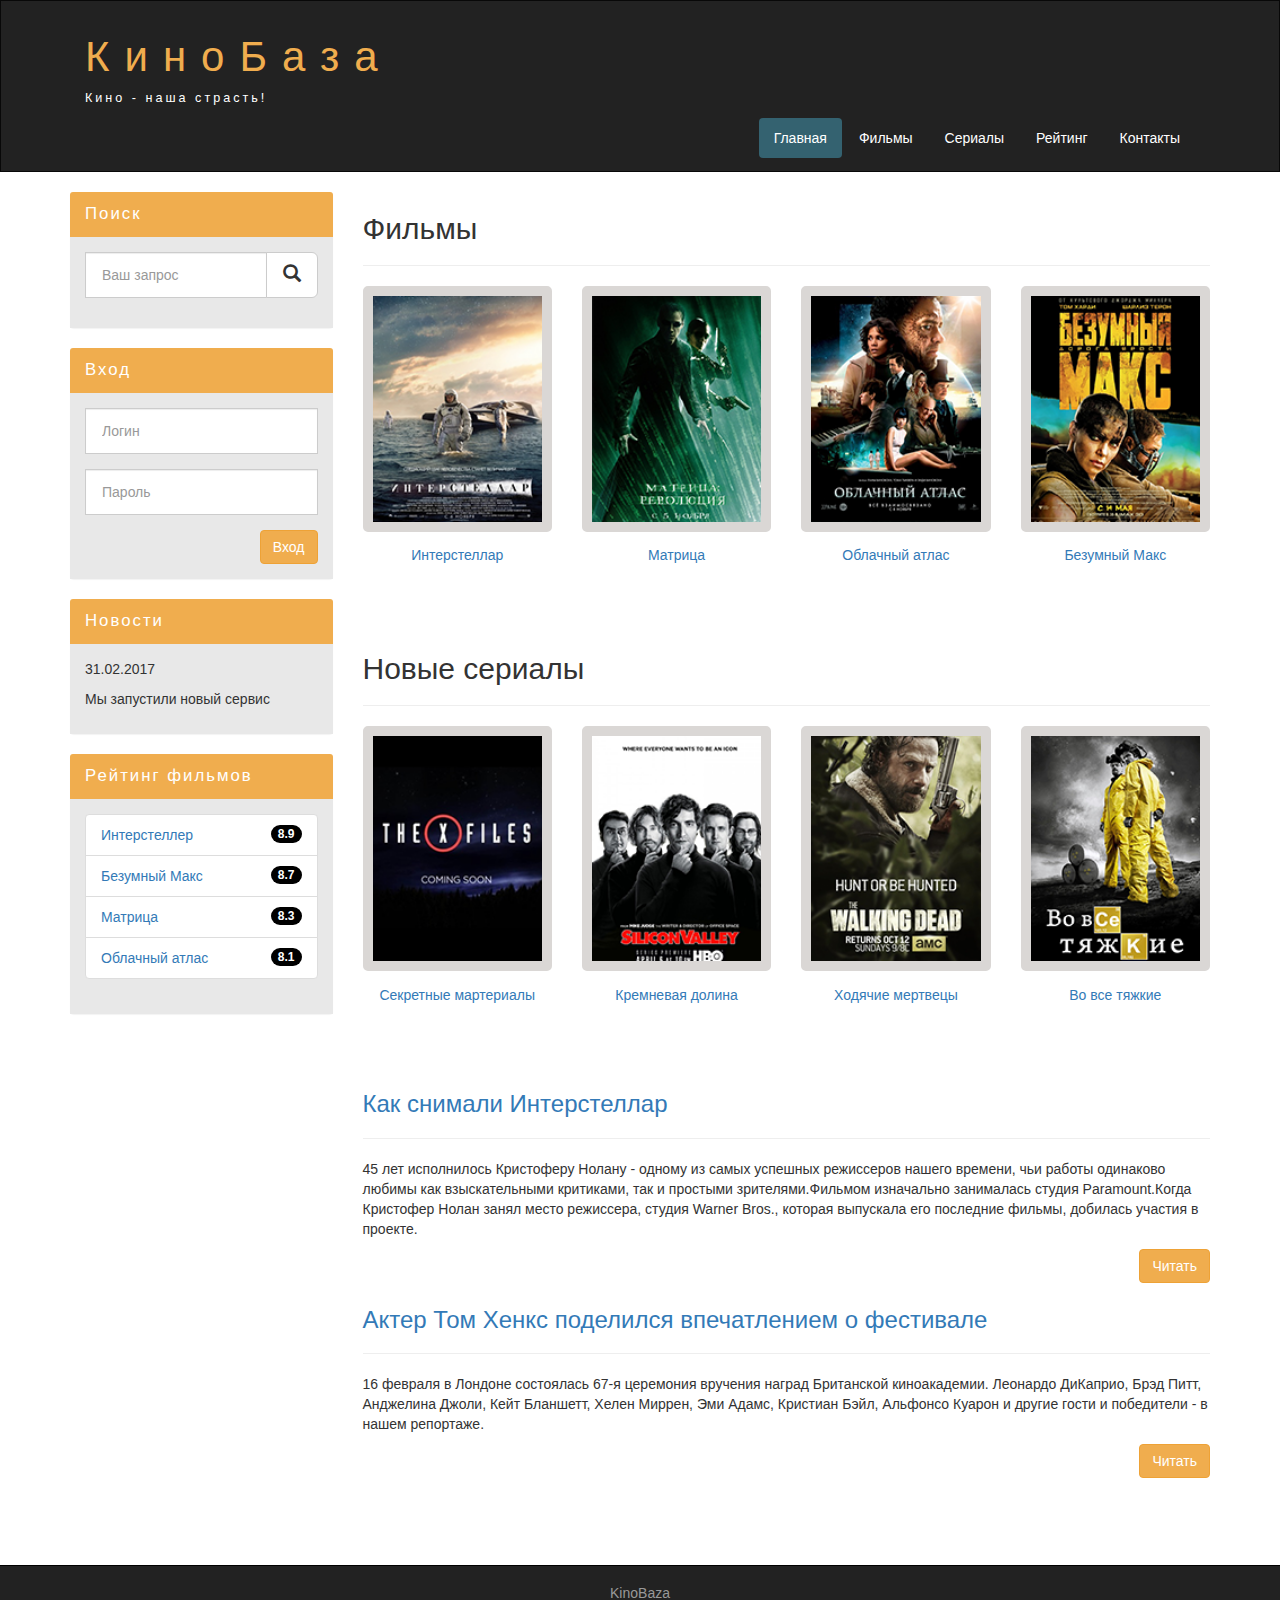
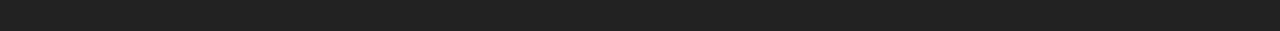
<file: index.html>
<!DOCTYPE html>
<html lang="en">
<head>
  <meta charset="UTF-8">
  <meta http-equiv="X-UA-Compatible" content="IE=edge">
  <meta name="viewport" content="width=device-width, initial-scale=1">
 
  <title>КиноБаза Bootstrap</title>


  <link href="assets/css/bootstrap.min.css" rel="stylesheet">


  <link href="assets/css/style.css" rel="stylesheet">
</head>
<body>


   <div class="container-fluid">
    <div class="row">
      
      <nav role="navigation" class="navbar navbar-inverse">
        <div class="container">
          
          <div class="navbar-header header">
            
            <div class="container">
              <div class="row">
                <div class="col-lg-12">
                  <h1><a href="index.html">КиноБаза</a></h1>
                  <p>Кино - наша страсть!</p>
                </div>
              </div>
            </div>


            <button type="button" data-target="#navbarCollapse" data-toggle="collapse" class="navbar-toggle">
              <span class="sr-only">Toggle navigation</span>
              <span class="icon-bar"></span>
              <span class="icon-bar"></span>
              <span class="icon-bar"></span>

            </button>


          </div>

           <div id="navbarCollapse" class="collapse navbar-collapse navbar-right">
            
            <ul class="nav nav-pills">
              <li class="active"> <a href="index.html">Главная</a> </li>
              <li> <a href="films.html">Фильмы</a> </li>
              <li> <a href="serials.html">Сериалы</a> </li>
              <li> <a href="rating.html">Рейтинг</a> </li>
              <li> <a href="contact.html">Контакты</a> </li>

            </ul>


           </div>

        </div>
      </nav>
    </div>
   </div>

   <div class="wrapper">
    
    <div class="container">
      
      <div class="row">
        
        <div class="col-lg-9 col-lg-push-3"> 

          <form role="search" class="visible-xs">
            <div class="form-group">
              <div class="input-group">
                <input type="search" class="form-control input-lg" placeholder="Ваш запрос">
                <div class="input-group-btn">
                  <button class="btn btn-default btn-lg" type="submit"><i class="glyphicon glyphicon-search"></i></button>

                </div>
              </div>
            </div>
          </form>

          <h2>Фильмы</h2>
          <hr>
          <div class="row">
            
            <div class="films_block col-lg-3 col-md-3 col-sm-3 col-xs-6">
              <a href="show.html"><img src="assets/img/inter.png" alt="Интерстеллар"></a>
              <div class="films_label"><a href="show.html">Интерстеллар</a></div>
            </div>  

            <div class="films_block col-lg-3 col-md-3 col-sm-3 col-xs-6">
              <a href="matrix.html"><img src="assets/img/matrix.png" alt="Матрица"></a>
              <div class="films_label"><a href="matrix.html">Матрица</a></div>
            </div>
            <div class="films_block col-lg-3 col-md-3 col-sm-3 col-xs-6">
              <a href="cloud.html"><img src="assets/img/cloud.png" alt="Облачный атлас"></a>
              <div class="films_label"><a href="cloud.html">Облачный атлас</a></div>
            </div>
            <div class="films_block col-lg-3 col-md-3 col-sm-3 col-xs-6">
              <a href="madmax.html"><img src="assets/img/max.png" alt="Безумный Макс"></a>
              <div class="films_label"><a href="madmax.html">Безумный Макс</a></div>
            </div>
          </div>
          <div class="margin-8"></div>

          <h2>Новые сериалы</h2>
          <hr>
          <div class="row">

            <div class="films_block col-lg-3 col-md-3 col-sm-3 col-xs-6">
              <a href="xfiles.html"><img src="assets/img/xfiles.png" alt="Секретные мартериалы"></a>
              <div class="films_label"><a href="#">Секретные мартериалы</a></div>
            </div>

            <div class="films_block col-lg-3 col-md-3 col-sm-3 col-xs-6">
              <a href="silicon.html"><img src="assets/img/silicon.png" alt="Кремневая долина"></a>
              <div class="films_label"><a href="silicon.html">Кремневая долина</a></div>
            </div>

            <div class="films_block col-lg-3 col-md-3 col-sm-3 col-xs-6">
                   <a href="dead.html"><img src="assets/img/dead.png" alt="Ходячие мертвецы"></a>
                  <div class="films_label"><a href="dead.html">Ходячие мертвецы</a></div>
            </div>

            <div class="films_block col-lg-3 col-md-3 col-sm-3 col-xs-6">
                   <a href="breakingbad.html"><img src="assets/img/breakingbad.png" alt="Во все тяжкие"></a>
                  <div class="films_label"><a href="breakingbad.html">Во все тяжкие</a></div>
                </div>
            
          </div>
          <div class="margin-8"></div>

          <a href="show.html"><h3>Как снимали Интерстеллар</h3></a>
          <hr>
          <p>
            45 лет исполнилось Кристоферу Нолану - одному из самых успешных режиссеров нашего времени, чьи работы одинаково любимы как взыскательными критиками, так и простыми зрителями.Фильмом изначально занималась студия Paramount.Когда Кристофер Нолан занял место режиссера, студия Warner Bros., которая выпускала его последние фильмы, добилась участия в проекте.
          </p>
          <a href="show.html" class="btn btn-warning pull-right">Читать</a>

          <div class="margin-8"></div>

          <a href="show.html"><h3>Актер Том Хенкс поделился впечатлением о фестивале</h3></a>
          <hr>
          <p>
            16 февраля в Лондоне состоялась 67-я церемония вручения наград Британской киноакадемии. Леонардо ДиКаприо, Брэд Питт, Анджелина Джоли, Кейт Бланшетт, Хелен Миррен, Эми Адамс, Кристиан Бэйл, Альфонсо Куарон и другие гости и победители - в нашем репортаже.
          </p>
          <a href="show.html" class="btn btn-warning pull-right">Читать</a>

          <div class="margin-8"clear></div>

                </div>

                <div class="col-lg-3 col-lg-pull-9"> 

                  <div class="panel panel-info hidden-xs">
                    <div class="panel-heading"><div class="sidebar-header">Поиск</div></div>
                    <div class="panel-body">
                      <form role="search">
                        <div class="form-group">
                          <div class="input-group">
                            <input type="search" class="form-control input-lg" placeholder="Ваш запрос">
                            <div class="input-group-btn">
                              <button class="btn btn-default btn-lg" type="submit"><i class="glyphicon glyphicon-search"></i></button>
                            </div>
                          </div>
                        </div>
                      </form>
                    </div>
                  </div>

                  <div class="panel panel-info">
                    <div class="panel-heading"><div class="sidebar-header">Вход</div></div>
                    <div class="panel-body">
                      
                      <form role="form">
                        <div class="form-group">
                          <input type="text" class="form-control input-lg" placeholder="Логин">
                        </div>

                        <div class="form-group">
                          <input type="password" class="form-control input-lg" placeholder="Пароль">
                        </div>

                        
                          <button type="submit" class="btn btn-warning pull-right">Вход</button>
                        </form>
                    </div>
                  </div>


                  
                  <div class="panel panel-info">
                    <div class="panel-heading"><div class="sidebar-header">Новости</div></div>
                    <div class="panel-body">

                    <p>31.02.2017</p>
                    <p>Мы запустили новый сервис</p>
                  </div>
                </div>

               <div class="panel panel-info">
                    <div class="panel-heading"><div class="sidebar-header">Рейтинг фильмов</div></div>
                    <div class="panel-body">

                      <ul class="list-group">
                        
                        <li class="list-group-item list-group-warning">
                          <span class="badge">8.9</span>
                          <a href="show.html">Интерстеллер</a>
                        </li>

                        <li class="list-group-item list-group-warning">
                          <span class="badge">8.7</span>
                          <a href="madmax.html">Безумный Макс</a>
                        </li>

                        <li class="list-group-item list-group-warning">
                          <span class="badge">8.3</span>
                          <a href="matrix.html">Матрица</a>
                        </li>

                        <li class="list-group-item list-group-warning">
                          <span class="badge">8.1</span>
                          <a href="cloud.html">Облачный атлас</a>
                        </li>
                      </ul>

        </div>
        </div>
      </div>
      </div>
     </div>

     <div class="clear"></div>

 </div>
 <footer>
  
  <div class="container">
    <p class="text-center"> <a href="https://www.kinopoisk.ru">KinoBaza</a></p>
  </div>
 </footer>

    <script src="https://ajax.googleapis.com/ajax/libs/jquery/1.11.3/jquery.min.js"></script>

  <script src="assets/js/bootstrap.min.js"></script>
  
</body>
</html>
</file>
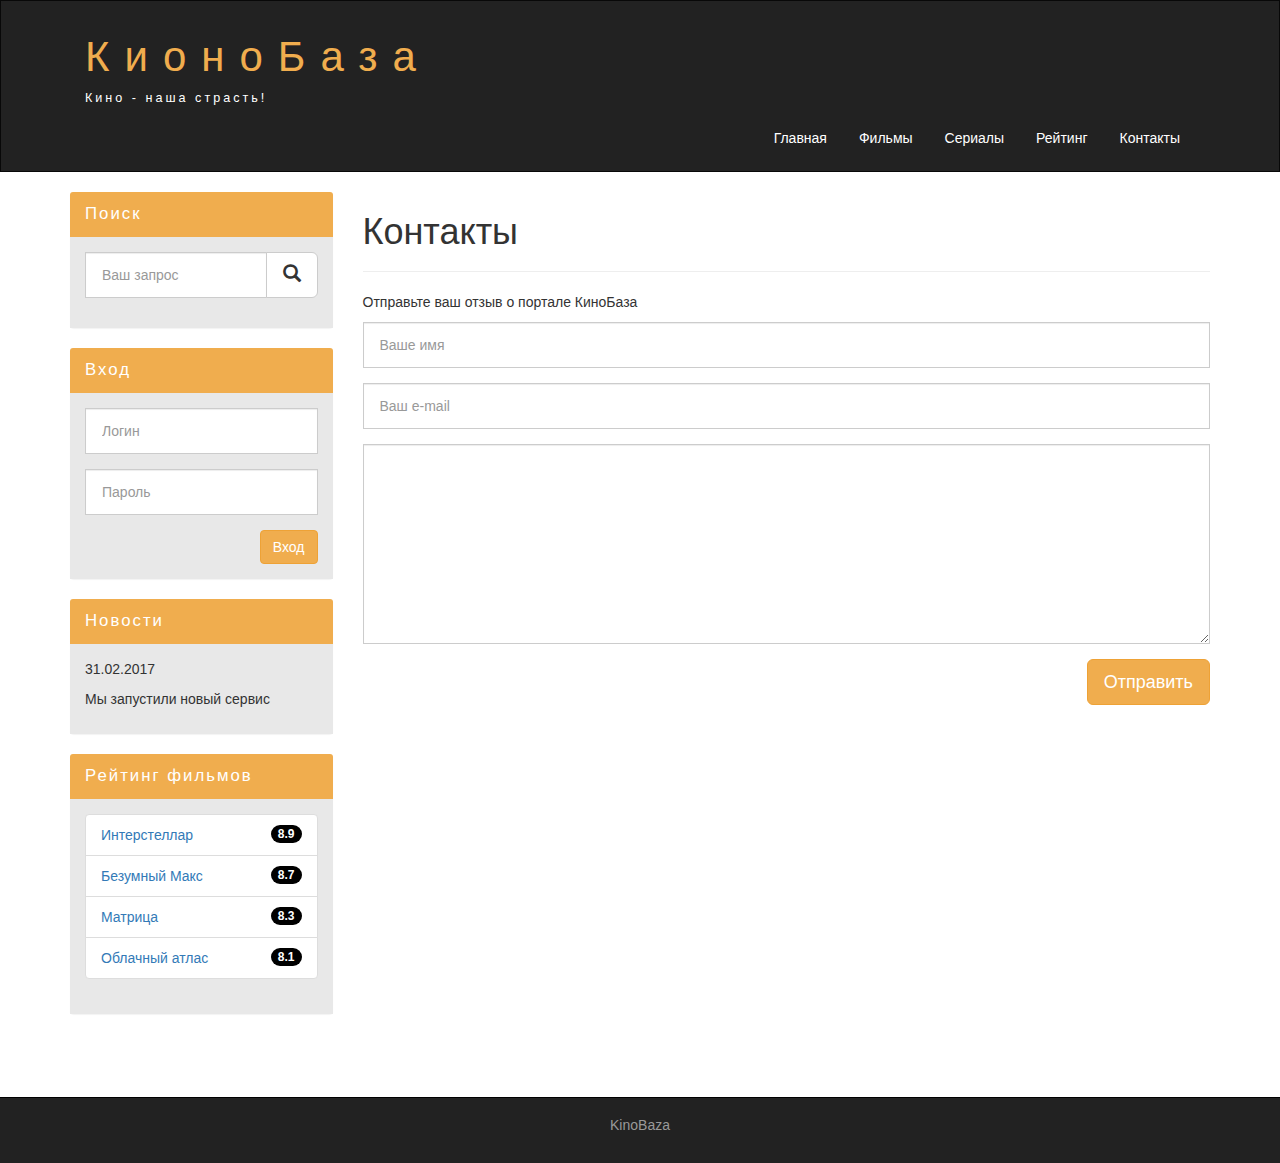
<file: contact.html>
<!DOCTYPE html>
<html lang="ru">
<head>
	<meta charset="utf-8">
	<meta http-equiv="X-UA-Compatible" content="IE=edge">
	<meta name="viewport" content="width=device-width, initial-scale=1">
	<title>Контакты</title>

	<link href="assets/css/bootstrap.min.css" rel="stylesheet">


	<link href="assets/css/style.css" rel="stylesheet">

	</head>
	<body>

		<div class="container-fluid">
			<div class="row">

				<nav role="navigation" class="navbar navbar-inverse">
					<div class="container">

					<div class="navbar-header header">

						<div class="container">

							<div class="row">

								<div class="col-lg-12">
									<h1><a href="index.html">КионоБаза</a></h1>
										<p>Кино - наша страсть!</p>
								</div>

							</div>

						</div>

						<button type="button" data-target="#navbarCollapse" data-toggle="collapse" class="navbar-toggle">
		
							<span class="sr-only">Toggle navigation</span>
							<span class="icon-bar"></span>
							<span class="icon-bar"></span>
							<span class="icon-bar"></span>

						</button>


					</div>

						<div id="navbarCollapse" class="collapse navbar-collapse navbar-right">

							<ul class="nav nav-pills">
								<li class="selected"><a href="index.html">Главная</a></li>
								<li><a href="films.html">Фильмы</a></li>
								<li><a href="serials.html">Сериалы</a></li>
								<li><a href="rating.html">Рейтинг</a></li>
								<li><a href="contact.html">Контакты</a></li>

							</ul>


						</div>

					</div>
				</nav>

			</div>
		</div>

		<div class="wrapper">

			<div class="container">

				<div class="row">

				<div class="col-lg-9 col-lg-push-3"> 

					<from role="search" class="visible-xs">
						<div class="form-group">
							<div class="input-group">
								<input type="search" class="form-control input-lg" placeholder="Ваш запрос">
								<div class="input-group-btn">
									<button class="btn btn-default btn-lg" type="submit"><i class="glyphicon glyphicon-search"></i></button>
								</div>
							</div>
						</div>
					</from>

					<h1>Контакты</h1>
					<hr>
					<p>Отправьте ваш отзыв о портале КиноБаза</p>
					<form>
						<div class="form-group">
							<input type="text" placeholder="Ваше имя" class="form-control input-lg">
						</div>
						<div class="form-group">
							<input type="email" placeholder="Ваш e-mail" class="form-control input-lg">
						</div>
						<div class="form-group">
							<textarea class="form-control"></textarea>
						</div>
						<button class="btn btn-lg btn-warning pull-right">Отправить</button>
					</form>

					<div class="margin-8 clear"></div>

				</div>

				<div class="col-lg-3 col-lg-pull-9">

					<div class="panel panel-info hidden-xs">
						<div class="panel-heading"><div class="sidebar-header">Поиск</div></div>
						<div class="panel-body">
							<form role="search">
								<div class="form-group">
									<div class="input-group">
										<input type="search" class="form-control input-lg" placeholder="Ваш запрос">
										<div class="input-group-btn">
											<button class="btn btn-default btn-lg" type="submit"><i class="glyphicon glyphicon-search"></i></button>
										</div>
									</div>
								</div>
							</form>
						</div>
					</div>

					<div class="panel panel-info">
						<div class="panel-heading"><div class="sidebar-header">Вход</div></div>
						<div class="panel-body">

							<form role="form">
                				<div class="form-group">
                					<input type="text" class="form-control input-lg" placeholder="Логин">
                				</div>

                				<div class="form-group">
                					<input type="password" class="form-control input-lg" placeholder="Пароль">
                				</div>

                				
                					<button type="submit" class="btn btn-warning pull-right">Вход</button>
                				</form>
                		</div>
                	</div>

					<div class="panel panel-info">
                		<div class="panel-heading"><div class="sidebar-header">Новости</div></div>
                		<div class="panel-body">

                		<p>31.02.2017</p>
                		<p>Мы запустили новый сервис</p>
                	</div>
                </div>

               <div class="panel panel-info">
                		<div class="panel-heading"><div class="sidebar-header">Рейтинг фильмов</div></div>
                		<div class="panel-body">

                			<ul class="list-group">
                				
                				<li class="list-group-item list-group-warning">
                					<span class="badge">8.9</span>
                					<a href="show.html">Интерстеллар</a>
                				</li>

                				<li class="list-group-item list-group-warning">
                					<span class="badge">8.7</span>
                					<a href="madmax.html">Безумный Макс</a>
                				</li>

                				<li class="list-group-item list-group-warning">
                					<span class="badge">8.3</span>
                					<a href="matrix.html">Матрица</a>
                				</li>

                				<li class="list-group-item list-group-warning">
                					<span class="badge">8.1</span>
                					<a href="cloud.html">Облачный атлас</a>
                				</li>
                			</ul>

						</div>
					</div>

				</div>


				</div>

			</div>

			<div class="clear"></div>

		</div>


		<footer>
			
			<div class="container">
				<p class="text-center"> <a href="https://www.kinopoisk.ru/">KinoBaza</a> </p>
			</div>

		</footer>

		
		<script src="https://ajax.googleapis.com/ajax/libs/jquery/1.11.3/jquery.min.js"></script>

		<script src="assets/js/bootstrap.min.js"></script>
	</body>
</html
</file>
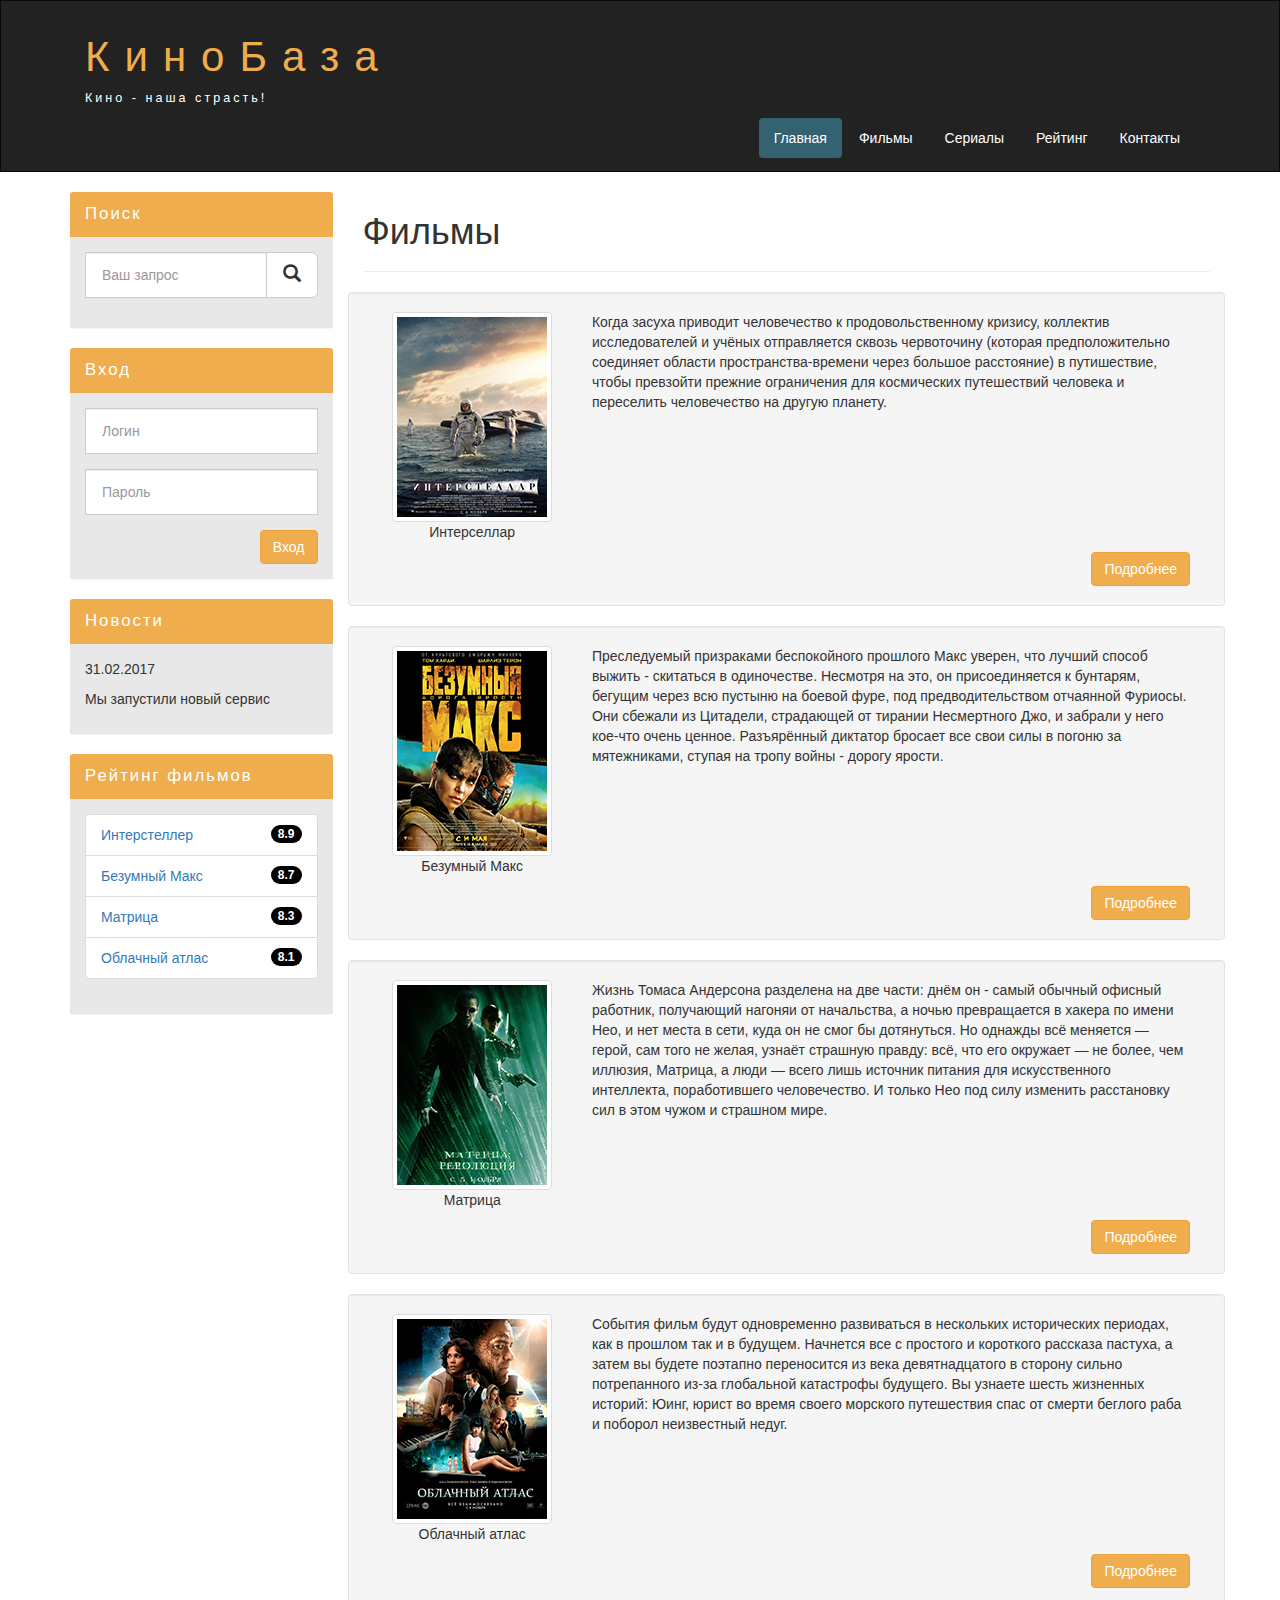
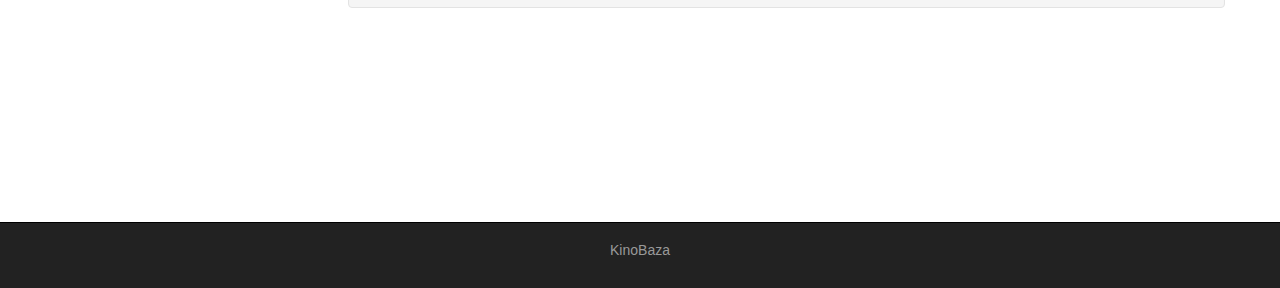
<file: films.html>
<!DOCTYPE html>
<html lang="ru">
<head>
	<meta charset="UTF-8">
	<meta http-equiv="X-UA-Compatible" content="IE=edge">
	<meta name="viewport" content="width=device-width, initial-scale=1">

	<title>Фильмы</title>

	<link href="assets/css/bootstrap.min.css" rel="stylesheet">

	<link href="assets/css/style.css" rel="stylesheet">

</head>
<body>

	<div class="container-fluid">
		<div class="row">

		<nav role="navigation" class="navbar navbar-inverse">
			<div class="container">

				<div class="navbar-header header">

					<div class="container">

						<div class="row">

							<div class="col-lg-12">
								<h1><a href="index.html">КиноБаза</a></h1>
								<p>Кино - наша страсть!</p>
							</div>

						</div>

					</div>


					<button type="button" data-target="#navbarCollapse" data-toggle="collapse" class="navbar-toggle">
						
						<span class="sr-only">Toggle navigation</span>
						<span class="icon-bar"></span>
						<span class="icon-bar"></span>
						<span class="icon-bar"></span>

					</button>

				</div>

				<div id="navbarCollapse" class="collapse navbar-collapse navbar-right">

					<ul class="nav nav-pills">
						<li class="active"> <a href="index.html">Главная</a> </li>
						<li> <a href="films.html">Фильмы</a> </li>
						<li> <a href="serials.html">Сериалы</a> </li>
						<li> <a href="rating.html">Рейтинг</a> </li>
						<li> <a href="contact.html">Контакты</a> </li>

					</ul>

				</div>

			</div>
		</nav>

	</div>
</div>


<div class="wrapper">

	<div class="container">

		<div class="row">

			<div class="col-lg-9 col-lg-push-3"> 
				<form role="search" class="visible-xs">
					<div class="form-group">
						<div class="input-group">
							<input type="search" class="form-control input-lg" placeholder="Ваш запрос">
							<div class="input-group-btn">
								<button class="btn btn-default btn-lg" type="submit"><i class="glyphicon glyphicon-search"></i></button>
							</div>
						</div>
					</div>
				</form>

				<h1>Фильмы</h1>
				<hr>

				 <div class="row">
				 	<div class="well clearfix">
				 		<div class="col-lg-3 col-md-2 text-center">
				 			<img class="img-thumbnail" src="assets/img/inter.png" alt="Интерселлар">
				 			<p>Интерселлар</p>
				 		</div>

				 		<div class="col-lg-9 col-md-10">
				 			<p>
				 				Когда засуха приводит человечество к продовольственному кризису, коллектив исследователей и учёных отправляется сквозь 	червоточину (которая предположительно соединяет области пространства-времени через большое расстояние) в путишествие, 	чтобы превзойти прежние ограничения для космических путешествий человека и переселить человечество на другую планету.
				 			</p>
				 		</div>

				 		<div class="col-lg-12 col-md-12">
				 			<a href="show.html" class="btn btn-warning pull-right">Подробнее</a>
				 		</div>

				 	</div>

				 </div>


				 <div class="row">
				 	<div class="well clearfix">
				 		<div class="col-lg-3 col-md-2 text-center">
				 			<img class="img-thumbnail" src="assets/img/max.png" alt="Безумный Макс">
				 			<p>Безумный Макс</p>
				 		</div>

				 		<div class="col-lg-9 col-md-10">
				 			<p>
				 				Преследуемый призраками беспокойного прошлого Макс уверен, что лучший способ выжить - скитаться в одиночестве. Несмотря на это, он присоединяется к бунтарям, бегущим через всю пустыню на боевой фуре, под предводительством отчаянной Фуриосы. Они сбежали из Цитадели, страдающей от тирании Несмертного Джо, и забрали у него кое-что очень ценное. Разъярённый диктатор бросает все свои силы в погоню за мятежниками, ступая на тропу войны - дорогу ярости.
				 			</p>
				 		</div>

				 		<div class="col-lg-12 col-md-12">
				 			<a href="madmax.html" class="btn btn-warning pull-right">Подробнее</a>
				 		</div>

				 	</div>

				 </div>


				 <div class="row">
				 	<div class="well clearfix">
				 		<div class="col-lg-3 col-md-2 text-center">
				 			<img class="img-thumbnail" src="assets/img/matrix.png" alt="Матрица">
				 			<p>Матрица</p>
				 		</div>

				 		<div class="col-lg-9 col-md-10">
				 			<p>
				 				Жизнь Томаса Андерсона разделена на две части: днём он - самый обычный офисный работник, получающий нагоняи от начальства, а ночью превращается в хакера по имени Нео, и нет места в сети, куда он не смог бы дотянуться. Но однажды всё меняется — герой, сам того не желая, узнаёт страшную правду: всё, что его окружает — не более, чем иллюзия, Матрица, а люди — всего лишь источник питания для искусственного интеллекта, поработившего человечество. И только Нео под силу изменить расстановку сил в этом чужом и страшном мире.
				 			</p>
				 		</div>

				 		<div class="col-lg-12 col-md-12">
				 			<a href="matrix.html" class="btn btn-warning pull-right">Подробнее</a>
				 		</div>

				 	</div>

				 </div>

				 <div class="row">
				 	<div class="well clearfix">
				 		<div class="col-lg-3 col-md-2 text-center">
				 			<img class="img-thumbnail" src="assets/img/cloud.png" alt="Облачный атлас">
				 			<p>Облачный атлас</p>
				 		</div>

				 		<div class="col-lg-9 col-md-10">
				 			<p>
				 				События фильм будут одновременно развиваться в нескольких исторических периодах, как в прошлом так и в будущем. Начнется все с простого и короткого рассказа пастуха, а затем вы будете поэтапно переносится из века девятнадцатого в сторону сильно потрепанного из-за глобальной катастрофы будущего. Вы узнаете шесть жизненных историй: Юинг, юрист во время своего морского путешествия спас от смерти беглого раба и поборол неизвестный недуг.
				 			</p>
				 		</div>

				 		<div class="col-lg-12 col-md-12">
				 			<a href="cloud.html" class="btn btn-warning pull-right">Подробнее</a>
				 		</div>

				 	</div>

				 </div>


				 <div class="margin-8 clear"></div>

				</div>

				<div class="col-lg-3 col-lg-pull-9"> 

					<div class="panel panel-info hidden-xs">
						<div class="panel-heading"><div class="sidebar-header">Поиск</div></div>
						<div class="panel-body">
							<form role="search">
								<div class="form-group">
									<div class="input-group">
										<input type="search" class="form-control input-lg" placeholder="Ваш запрос">
										<div class="input-group-btn">
											<button class="btn btn-default btn-lg" type="submit"><i class="glyphicon glyphicon-search"></i></button>
										</div>
									</div>
								</div>
							</form>
						</div>
					</div>

					<div class="panel panel-info">
						<div class="panel-heading"><div class="sidebar-header">Вход</div></div>
						<div class="panel-body">

							<form role="form">
								<div class="form-group">
									<input type="text" class="form-control input-lg" placeholder="Логин">
								</div>
								<div class="form-group">
									<input type="password" class="form-control input-lg" placeholder="Пароль">
								</div>

								<button type="submit" class="btn btn-warning pull-right">Вход</button>

							</form>

						</div>
					</div>


					<div class="panel panel-info">
						<div class="panel-heading"><div class="sidebar-header">Новости</div></div>
						<div class="panel-body">

							<p>31.02.2017</p>
                			<p>Мы запустили новый сервис</p>
                		</div>
               		 </div>

               		<div class="panel panel-info">
                		<div class="panel-heading"><div class="sidebar-header">Рейтинг фильмов</div></div>
                		<div class="panel-body">

                			<ul class="list-group">
                				
                				<li class="list-group-item list-group-warning">
                					<span class="badge">8.9</span>
                					<a href="show.html">Интерстеллер</a>
                				</li>

                				<li class="list-group-item list-group-warning">
                					<span class="badge">8.7</span>
                					<a href="madmax.html">Безумный Макс</a>
                				</li>

                				<li class="list-group-item list-group-warning">
                					<span class="badge">8.3</span>
                					<a href="matrix.html">Матрица</a>
                				</li>

                				<li class="list-group-item list-group-warning">
                					<span class="badge">8.1</span>
                					<a href="cloud.html">Облачный атлас</a>
                				</li>
                			</ul>

						</div>
					</div>

				</div>


			</div>

		</div>

		<div class="clear"></div>

	</div>

	<footer>

		<div class="container">
			<p class="text-center"> <a href="https://www.kinopoisk.ru">KinoBaza</a></p>
		</div>

	</footer>


	<script src="https://ajax.googleapis.com/ajax/libs/jquery/1.11.3/jquery.min.js"></script>
	
	<script src="assets/js/bootstrap.min.js"></script>	
 </body>
</html>
</file>
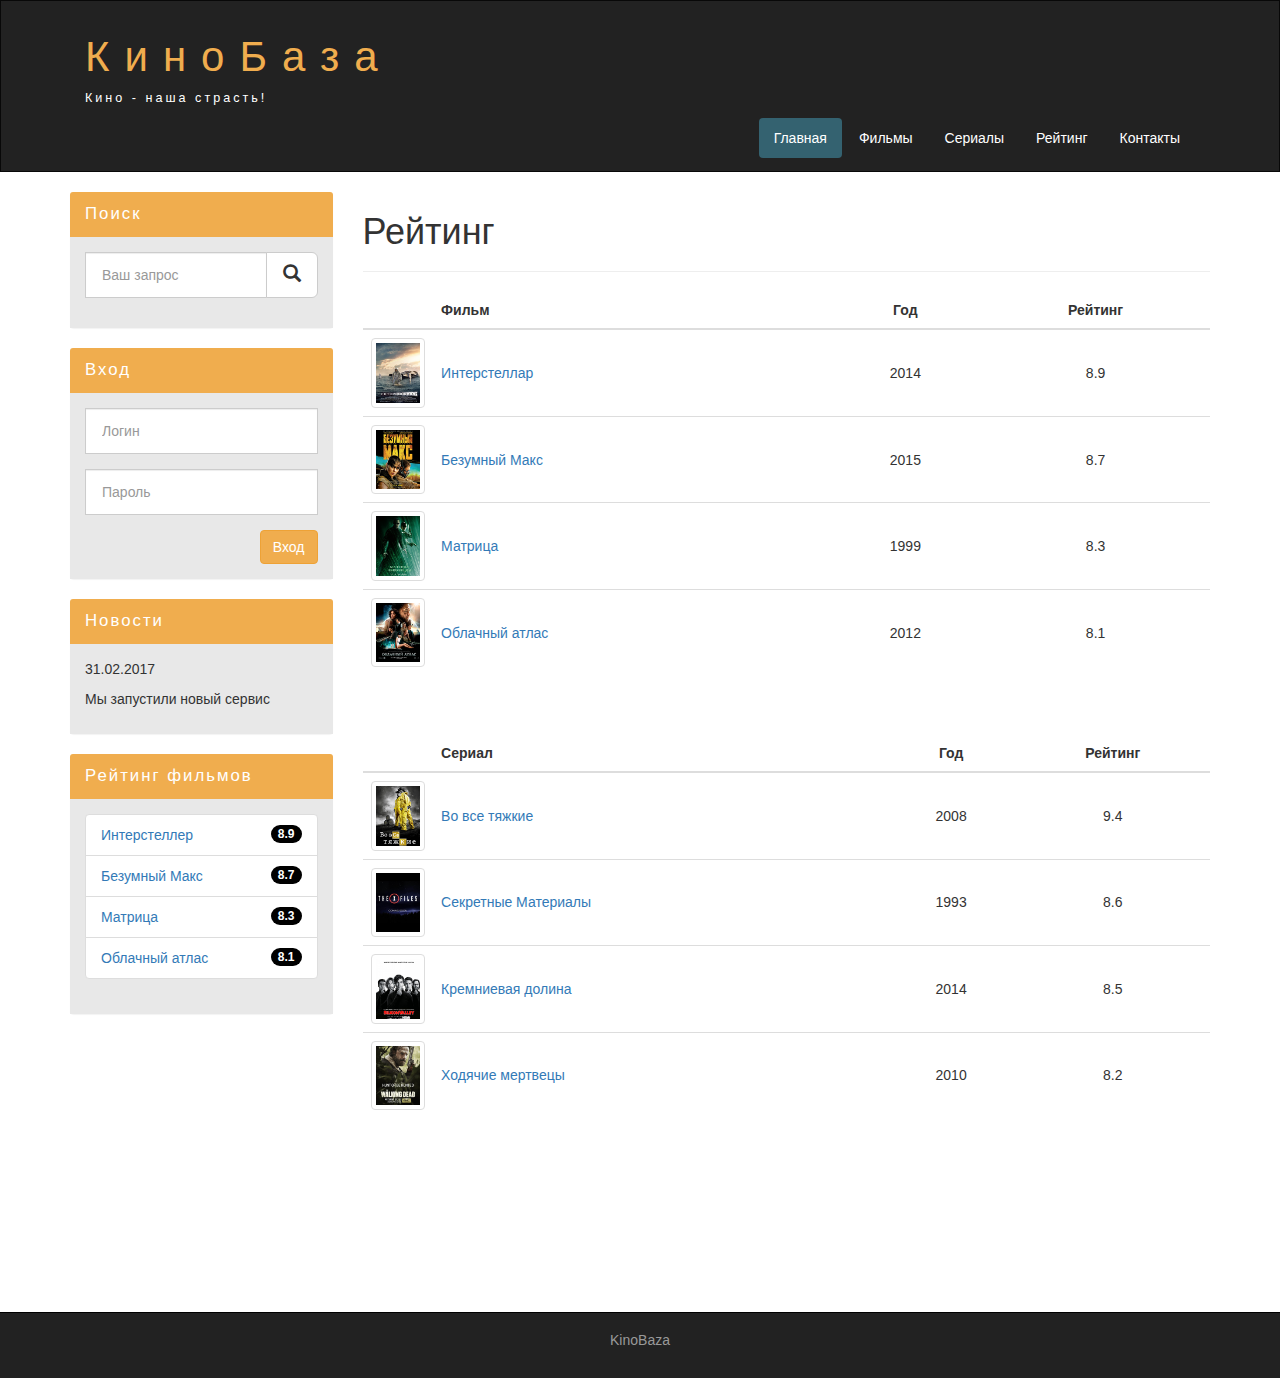
<file: rating.html>
<!DOCTYPE html>
<html lang="ru">
<head>
	<meta charset="utf-8">
	<meta http-equiv="X-UA-Compatible" content="IE=edge">
	<meta name="viewport" content="width=device-width, initial-scale=1">
	<title>Рейтинг</title>

	<link href="assets/css/bootstrap.min.css" rel="stylesheet">


	<link href="assets/css/style.css" rel="stylesheet">

</head>
<body>

	<div class="container-fluid">
		<div class="row">

			<nav role="navigation" class="navbar navbar-inverse">
			<div class="container">

				<div class="navbar-header header">

					<div class="container">

						<div class="row">

							<div class="col-lg-12">
								<h1><a href="index.html">КиноБаза</a></h1>
								<p>Кино - наша страсть!</p>
							</div>

						</div>

					</div>

					<button type="button" data-target="#navbarCollapse" data-toggle="collapse" class="navbar-toggle">
						
						<span class="sr-only">Toggle navigation</span>
						<span class="icon-bar"></span>
						<span class="icon-bar"></span>
						<span class="icon-bar"></span>

					</button>

				</div>

				<div id="navbarCollapse" class="collapse navbar-collapse navbar-right">

					<ul class="nav nav-pills">
						<li class="active"> <a href="index.html">Главная</a> </li>
						<li> <a href="films.html">Фильмы</a> </li>
						<li> <a href="serials.html">Сериалы</a> </li>
						<li> <a href="rating.html">Рейтинг</a> </li>
						<li> <a href="contact.html">Контакты</a> </li>

					</ul>

				</div>

			</div>
		</nav>

	</div>
</div>

<div class="wrapper">

	<div class="container">

		<div class="row">

			<div class="col-lg-9 col-lg-push-3"> 

				<form role="search" class="visible-xs">
					<div class="form-group">
						<div class="input-group">
							<input type="search" class="form-control input-lg" placeholder="Ваш запрос">
							<div class="input-group-btn">
								<button class="btn btn-default btn-lg" type="submit"><i class="glyphicon glyphicon-search"></i></button>
							</div>
						</div>
					</div>
				</form>

				<h1>Рейтинг</h1>
				<hr>

				<table class="table table=striped">
					<thead>
						<tr>
							<th></th>
							<th>Фильм</th>
							<th class="text-center">Год</th>
							<th class="text-center">Рейтинг</th>
						</tr>
					</thead>
					<tbody>
						<tr>
							<td class="col-lg-1 col-md-1 col-xs-2">
								<img class="img-responsive img-thumbnail" src="assets/img/inter.png" alt="Интерстеллар">
							</td>
							<td class="vert-align"><a href="show.html">Интерстеллар</a></td>
							<td class="text-center vert-align">2014</td>
							<td class="text-center vert-align"><span class="badage">8.9</span></td>
						</tr>

						<tr>
							<td class="col-lg-1 col-md-1 col-xs-2">
								<img class="img-responsive img-thumbnail" src="assets/img/max.png" alt="Безумный Макс">
							</td>
							<td class="vert-align"><a href="madmax.html">Безумный Макс</a></td>
							<td class="text-center vert-align">2015</td>
							<td class="text-center vert-align"><span class="badage">8.7</span></td>
						</tr>

						<tr>
							<td class="col-lg-1 col-md-1 col-xs-2">
								<img class="img-responsive img-thumbnail" src="assets/img/matrix.png" alt="Матрица">
							</td>
							<td class="vert-align"><a href="matrix.html">Матрица</a></td>
							<td class="text-center vert-align">1999</td>
							<td class="text-center vert-align"><span class="badage">8.3</span></td>
						</tr>

						<tr>
							<td class="col-lg-1 col-md-1 col-xs-2">
								<img class="img-responsive img-thumbnail" src="assets/img/cloud.png" alt="Облачный атлас">
							</td>
							<td class="vert-align"><a href="cloud.html">Облачный атлас</a></td>
							<td class="text-center vert-align">2012</td>
							<td class="text-center vert-align"><span class="badage">8.1</span></td>
						</tr>	
					</tbody>


				</table>
				<br></br>

				<table class="table table=striped">
					<thead>
						<tr>
							<th></th>
							<th>Сериал</th>
							<th class="text-center">Год</th>
							<th class="text-center">Рейтинг</th>
						</tr>
					</thead>
					<tbody>
						<tr>
							<td class="col-lg-1 col-md-1 col-xs-2">
								<img class="img-responsive img-thumbnail" src="assets/img/breakingbad.png" alt="Во все тяжкие">
							</td>
							<td class="vert-align"><a href="breakingbad.html">Во все тяжкие</a></td>
							<td class="text-center vert-align">2008</td>
							<td class="text-center vert-align"><span class="badage">9.4</span></td>
						</tr>

						<tr>
							<td class="col-lg-1 col-md-1 col-xs-2">
								<img class="img-responsive img-thumbnail" src="assets/img/xfiles.png" alt="Секретные Материалы">
							</td>
							<td class="vert-align"><a href="xfiles.html">Секретные Материалы</a></td>
							<td class="text-center vert-align">1993</td>
							<td class="text-center vert-align"><span class="badage">8.6</span></td>
						</tr>

						<tr>
							<td class="col-lg-1 col-md-1 col-xs-2">
								<img class="img-responsive img-thumbnail" src="assets/img/silicon.png" alt="Кремниевая долина">
							</td>
							<td class="vert-align"><a href="silicon.html">Кремниевая долина</a></td>
							<td class="text-center vert-align">2014</td>
							<td class="text-center vert-align"><span class="badage">8.5</span></td>
						</tr>

						<tr>
							<td class="col-lg-1 col-md-1 col-xs-2">
								<img class="img-responsive img-thumbnail" src="assets/img/dead.png" alt="Ходячие мертвецы">
							</td>
							<td class="vert-align"><a href="dead.html">Ходячие мертвецы</a></td>
							<td class="text-center vert-align">2010</td>
							<td class="text-center vert-align"><span class="badage">8.2</span></td>
						</tr>	
					</tbody>


				</table>



				<div class="margin-8 clear"></div>

				</div>

				<div class="col-lg-3 col-lg-pull-9">

					<div class="panel panel-info hidden-xs">
						<div class="panel-heading"><div class="sidebar-header">Поиск</div></div>
						<div class="panel-body">
							<form role="search">
								<div class="form-group">
									<div class="input-group">
										<input type="search" class="form-control input-lg" placeholder="Ваш запрос">
										<div class="input-group-btn">
											<button class="btn btn-default btn-lg" type="submit"><i class="glyphicon glyphicon-search"></i></button>
										</div>
									</div>
								</div>
							</form>
						</div>
					</div>

					<div class="panel panel-info">
						<div class="panel-heading"><div class="sidebar-header">Вход</div></div>
						<div class="panel-body">

							<form role="form">
								<div class="form-group">
									<input type="text" class="form-control input-lg" placeholder="Логин">
								</div>
								<div class="form-group">
									<input type="password" class="form-control input-lg" placeholder="Пароль">
								</div>

								<button type="submit" class="btn btn-warning pull-right">Вход</button>

							</form>

						</div>
					</div>


					<div class="panel panel-info">
						<div class="panel-heading"><div class="sidebar-header">Новости</div></div>
						<div class="panel-body">

							<p>31.02.2017</p>
                			<p>Мы запустили новый сервис</p>
                		</div>
               		 </div>

               		<div class="panel panel-info">
                		<div class="panel-heading"><div class="sidebar-header">Рейтинг фильмов</div></div>
                		<div class="panel-body">

                			<ul class="list-group">
                				
                				<li class="list-group-item list-group-warning">
                					<span class="badge">8.9</span>
                					<a href="show.html">Интерстеллер</a>
                				</li>

                				<li class="list-group-item list-group-warning">
                					<span class="badge">8.7</span>
                					<a href="madmax.html">Безумный Макс</a>
                				</li>

                				<li class="list-group-item list-group-warning">
                					<span class="badge">8.3</span>
                					<a href="matrix.html">Матрица</a>
                				</li>

                				<li class="list-group-item list-group-warning">
                					<span class="badge">8.1</span>
                					<a href="cloud.html">Облачный атлас</a>
                				</li>
                			</ul>

						</div>
					</div>

				</div>


			</div>

		</div>

		<div class="clear"></div>

	</div>

	<footer>

		<div class="container">
			<p class="text-center"> <a href="https://www.kinopoisk.ru">KinoBaza</a></p>
		</div>

	</footer>


	<script src="https://ajax.googleapis.com/ajax/libs/jquery/1.11.3/jquery.min.js"></script>
	
	<script src="assets/js/bootstrap.min.js"></script>	
 </body>
</html>
</file>
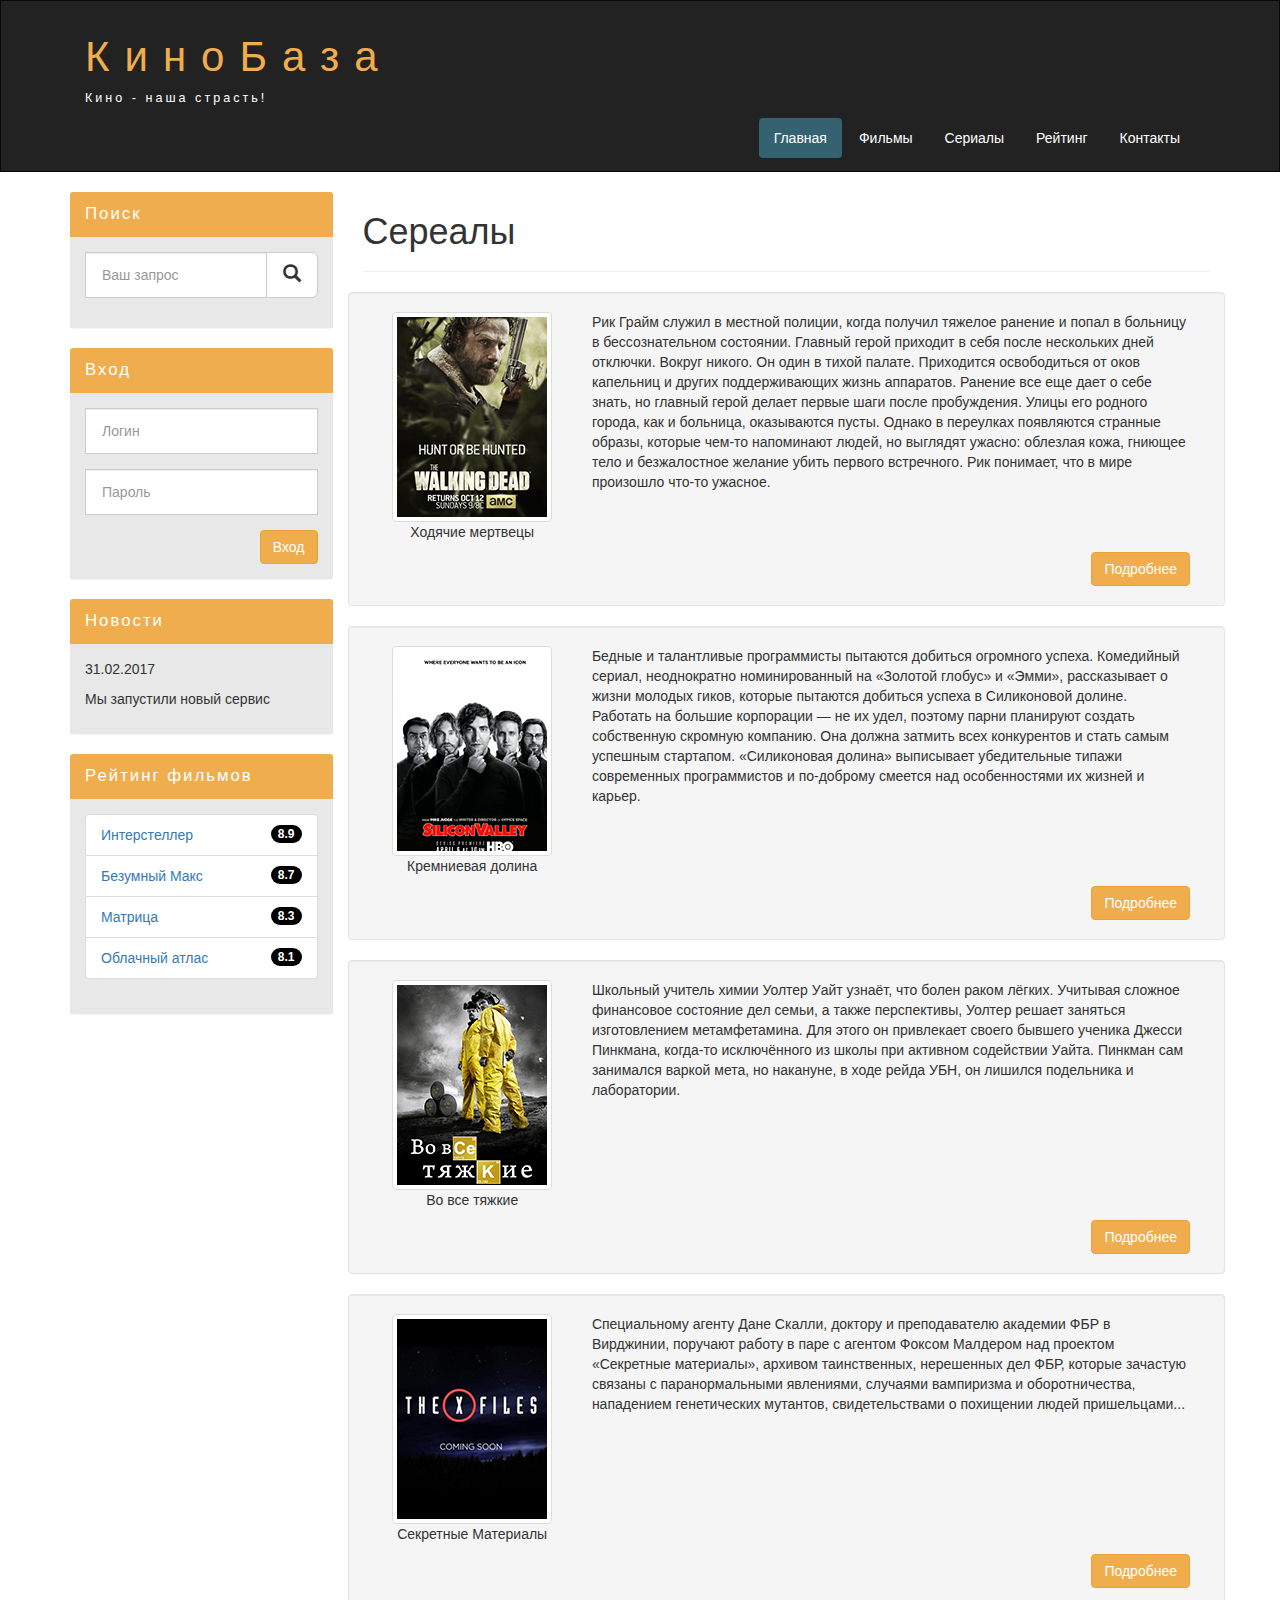
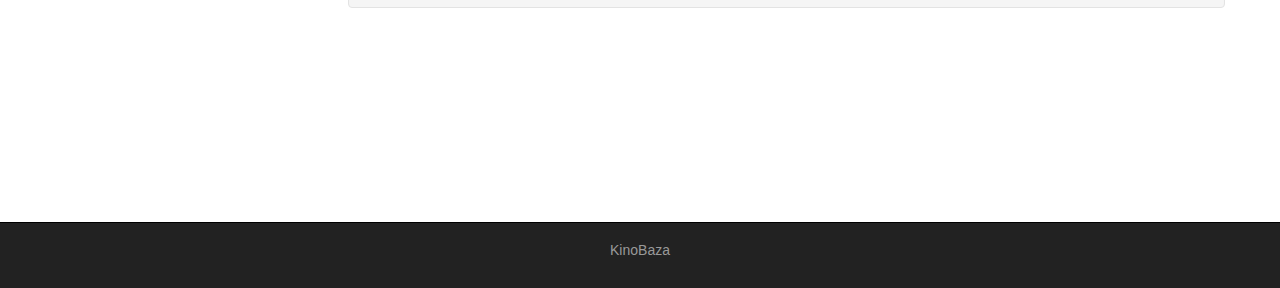
<file: serials.html>
<!DOCTYPE html>
<html lang="ru">
<head>
	<meta charset="UTF-8">
	<meta http-equiv="X-UA-Compatible" content="IE=edge">
	<meta name="viewport" content="width=device-width, initial-scale=1">

	<title>Сереалы</title>

	
	<link href="assets/css/bootstrap.min.css" rel="stylesheet">

	<link href="assets/css/style.css" rel="stylesheet">

</head>
<body>

	<div class="container-fluid">
		<div class="row">

		<nav role="navigation" class="navbar navbar-inverse">
			<div class="container">

				<div class="navbar-header header">

					<div class="container">

						<div class="row">

							<div class="col-lg-12">
								<h1><a href="index.html">КиноБаза</a></h1>
								<p>Кино - наша страсть!</p>
							</div>

						</div>

					</div>


					<button type="button" data-target="#navbarCollapse" data-toggle="collapse" class="navbar-toggle">
						
						<span class="sr-only">Toggle navigation</span>
						<span class="icon-bar"></span>
						<span class="icon-bar"></span>
						<span class="icon-bar"></span>

					</button>

				</div>

				<div id="navbarCollapse" class="collapse navbar-collapse navbar-right">

					<ul class="nav nav-pills">
						<li class="active"> <a href="index.html">Главная</a> </li>
						<li> <a href="films.html">Фильмы</a> </li>
						<li> <a href="serials.html">Сериалы</a> </li>
						<li> <a href="rating.html">Рейтинг</a> </li>
						<li> <a href="contact.html">Контакты</a> </li>

					</ul>

				</div>

			</div>
		</nav>

	</div>
</div>


<div class="wrapper">

	<div class="container">

		<div class="row">

			<div class="col-lg-9 col-lg-push-3"> 

				<form role="search" class="visible-xs">
					<div class="form-group">
						<div class="input-group">
							<input type="search" class="form-control input-lg" placeholder="Ваш запрос">
							<div class="input-group-btn">
								<button class="btn btn-default btn-lg" type="submit"><i class="glyphicon glyphicon-search"></i></button>
							</div>
						</div>
					</div>
				</form>

				<h1>Сереалы</h1>
				<hr>

				 <div class="row">
				 	<div class="well clearfix">
				 		<div class="col-lg-3 col-md-2 text-center">
				 			<img class="img-thumbnail" src="assets/img/dead.png" alt="Ходячие мертвецы">
				 			<p>Ходячие мертвецы</p>
				 		</div>

				 		<div class="col-lg-9 col-md-10">
				 			<p>
				 				Рик Грайм служил в местной полиции, когда получил тяжелое ранение и попал в больницу в бессознательном состоянии. Главный герой приходит в себя после нескольких дней отключки. Вокруг никого. Он один в тихой палате. Приходится освободиться от оков капельниц и других поддерживающих жизнь аппаратов. Ранение все еще дает о себе знать, но главный герой делает первые шаги после пробуждения. Улицы его родного города, как и больница, оказываются пусты. Однако в переулках появляются странные образы, которые чем-то напоминают людей, но выглядят ужасно: облезлая кожа, гниющее тело и безжалостное желание убить первого встречного. Рик понимает, что в мире произошло что-то ужасное.
				 			</p>
				 		</div>

				 		<div class="col-lg-12 col-md-12">
				 			<a href="dead.html" class="btn btn-warning pull-right">Подробнее</a>
				 		</div>

				 	</div>

				 </div>


				 <div class="row">
				 	<div class="well clearfix">
				 		<div class="col-lg-3 col-md-2 text-center">
				 			<img class="img-thumbnail" src="assets/img/silicon.png" alt="Кремниевая долина">
				 			<p>Кремниевая долина</p>
				 		</div>

				 		<div class="col-lg-9 col-md-10">
				 			<p>
				 				Бедные и талантливые программисты пытаются добиться огромного успеха. Комедийный сериал, неоднократно номинированный на «Золотой глобус» и «Эмми», рассказывает о жизни молодых гиков, которые пытаются добиться успеха в Силиконовой долине. Работать на большие корпорации — не их удел, поэтому парни планируют создать собственную скромную компанию. Она должна затмить всех конкурентов и стать самым успешным стартапом. «Силиконовая долина» выписывает убедительные типажи современных программистов и по-доброму смеется над особенностями их жизней и карьер.
				 			</p>
				 		</div>

				 		<div class="col-lg-12 col-md-12">
				 			<a href="silicon.html" class="btn btn-warning pull-right">Подробнее</a>
				 		</div>

				 	</div>

				 </div>


				 <div class="row">
				 	<div class="well clearfix">
				 		<div class="col-lg-3 col-md-2 text-center">
				 			<img class="img-thumbnail" src="assets/img/breakingbad.png" alt="Во все тяжкие">
				 			<p>Во все тяжкие</p>
				 		</div>

				 		<div class="col-lg-9 col-md-10">
				 			<p>
				 				Школьный учитель химии Уолтер Уайт узнаёт, что болен раком лёгких. Учитывая сложное финансовое состояние дел семьи, а также перспективы, Уолтер решает заняться изготовлением метамфетамина. Для этого он привлекает своего бывшего ученика Джесси Пинкмана, когда-то исключённого из школы при активном содействии Уайта. Пинкман сам занимался варкой мета, но накануне, в ходе рейда УБН, он лишился подельника и лаборатории.
				 			</p>
				 		</div>

				 		<div class="col-lg-12 col-md-12">
				 			<a href="breakingbad.html" class="btn btn-warning pull-right">Подробнее</a>
				 		</div>

				 	</div>

				 </div>

				 <div class="row">
				 	<div class="well clearfix">
				 		<div class="col-lg-3 col-md-2 text-center">
				 			<img class="img-thumbnail" src="assets/img/xfiles.png" alt="Секретные Материалы">
				 			<p>Секретные Материалы</p>
				 		</div>

				 		<div class="col-lg-9 col-md-10">
				 			<p>
				 				Специальному агенту Дане Скалли, доктору и преподавателю академии ФБР в Вирджинии, поручают работу в паре с агентом Фоксом Малдером над проектом «Секретные материалы», архивом таинственных, нерешенных дел ФБР, которые зачастую связаны с паранормальными явлениями, случаями вампиризма и оборотничества, нападением генетических мутантов, свидетельствами о похищении людей пришельцами...
				 			</p>
				 		</div>

				 		<div class="col-lg-12 col-md-12">
				 			<a href="xfiles.html" class="btn btn-warning pull-right">Подробнее</a>
				 		</div>

				 	</div>

				 </div>


				 <div class="margin-8 clear"></div>

				</div>

				<div class="col-lg-3 col-lg-pull-9"> 

					<div class="panel panel-info hidden-xs">
						<div class="panel-heading"><div class="sidebar-header">Поиск</div></div>
						<div class="panel-body">
							<form role="search">
								<div class="form-group">
									<div class="input-group">
										<input type="search" class="form-control input-lg" placeholder="Ваш запрос">
										<div class="input-group-btn">
											<button class="btn btn-default btn-lg" type="submit"><i class="glyphicon glyphicon-search"></i></button>
										</div>
									</div>
								</div>
							</form>
						</div>
					</div>

					<div class="panel panel-info">
						<div class="panel-heading"><div class="sidebar-header">Вход</div></div>
						<div class="panel-body">

							<form role="form">
								<div class="form-group">
									<input type="text" class="form-control input-lg" placeholder="Логин">
								</div>
								<div class="form-group">
									<input type="password" class="form-control input-lg" placeholder="Пароль">
								</div>

								<button type="submit" class="btn btn-warning pull-right">Вход</button>

							</form>

						</div>
					</div>


					<div class="panel panel-info">
						<div class="panel-heading"><div class="sidebar-header">Новости</div></div>
						<div class="panel-body">

							<p>31.02.2017</p>
                			<p>Мы запустили новый сервис</p>
                		</div>
               		 </div>

               		<div class="panel panel-info">
                		<div class="panel-heading"><div class="sidebar-header">Рейтинг фильмов</div></div>
                		<div class="panel-body">

                			<ul class="list-group">
                				
                				<li class="list-group-item list-group-warning">
                					<span class="badge">8.9</span>
                					<a href="show.html">Интерстеллер</a>
                				</li>

                				<li class="list-group-item list-group-warning">
                					<span class="badge">8.7</span>
                					<a href="madmax.html">Безумный Макс</a>
                				</li>

                				<li class="list-group-item list-group-warning">
                					<span class="badge">8.3</span>
                					<a href="matrix.html">Матрица</a>
                				</li>

                				<li class="list-group-item list-group-warning">
                					<span class="badge">8.1</span>
                					<a href="cloud.html">Облачный атлас</a>
                				</li>
                			</ul>

						</div>
					</div>

				</div>


			</div>

		</div>

		<div class="clear"></div>

	</div>

	<footer>

		<div class="container">
			<p class="text-center"> <a href="https://www.kinopoisk.ru">KinoBaza</a></p>
		</div>

	</footer>


	<script src="https://ajax.googleapis.com/ajax/libs/jquery/1.11.3/jquery.min.js"></script>
	
	<script src="assets/js/bootstrap.min.js"></script>	
 </body>
</html>
</file>
<file: assets/css/style.css>
.header a, a:hover {
	color: #f0ad4e;
	text-decoration: none;
}

.header h1 {
	letter-spacing: 15px;
	font-size: 300%;
}

.header p {
	color: white !important;
	font-size: 90%;
	letter-spacing: 3px;
}


.nav-pills>li.active>a, .nav-pills>li.active>a:focus, .nav-pills>li.active>a:hover {
	color: #fff;
	background-color: #346270; 
}

.nav-pills>li>a {
	color: #fff;
}

.nav-pills>li>a:hover {
	background-color: #346270;
}


.navbar-inverse {
	padding: 1%;
	border-radius: 0;
}

@media (max-width: 767px) {
	.nav-pills>li {
		float: none;
	}

	.nav-pills {
		text-align: center;
	}

	.header h1 {
		font-size: 280%;
		letter-spacing: 5px;
	}

	.header {
		text-align: center;
	}
}


.clear {
	clear: both;
	height: 63px;
}

.wrapper {
	min-height:100%; 
}

html, body {
	height: 100%;
}


.films_block {
	text-align: center;
}

.films_block img {
	margin-bottom: 5%;
	border-radius: 5px;
	border: solid 10px #dad7d5;
	width: 100%;
}

.films_label {
	padding: 2%;
	margin-bottom: 8%;
}

.margin-8 {
	margin-top: 8%;
}


.panel {
	border: none;
}

.panel-body {
	background-color: #e8e8e8;
}

.panel-info>.panel-heading {
	background-color: #f0ad4e;
	color: white;
	border-color: transparent;
}

.sidebar-header {
	font-size: 120%;
	letter-spacing: 2px;
}


.form-control {
	border-radius: 0px; 
}

.input-lg {
	font-size: 14px;
}

.list-group-item-warning {
	color: #8a6d3b;
	background-color: #f9f9f9;
}

.badge {
	background-color: #000000;
}


.info-block {
	font-size: 120%;
}

.info-block .badge {
	font-size: 80%;
}

.info-block span{
	margin-right: 3%;
}

textarea.form-control {
	height: 200px;
}

.table tbody>tr>td.vert-align {
	vertical-align: middle;
}



footer {
	color: #666;
	background: #222;
	padding: 17px 0 18px 0;
	border-top: 1px solid #000;
}

footer a {
	color: #999;
}

footer a:hover {
	color: #efefef;
}
</file>
